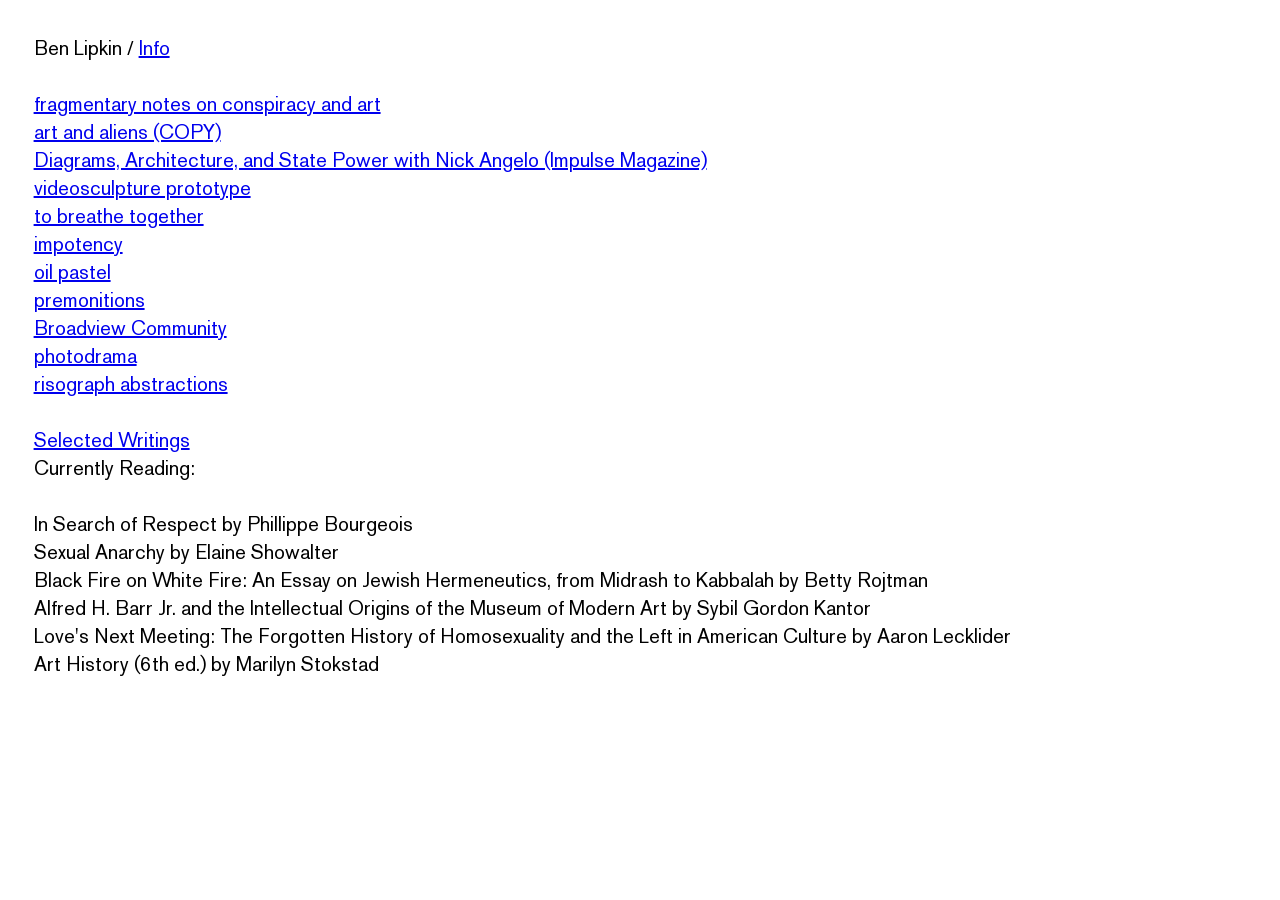
<file: index.html>
<!DOCTYPE html>
<html lang="en">
<head>
     <link rel="icon" type="image/x-icon" href="./favicon.png">
    <link rel="stylesheet" href="styles.css">
  
    <meta charset="UTF-8">
    <meta name="viewport" content="width=device-width, initial-scale=1.0">
    <title>Ben Lipkin was born June 6, 2001. </title>
</head>
<body>
    Ben Lipkin / <a href=info.html>Info</a>
    <br><br>
    
<a href= fragment.html> fragmentary notes on conspiracy and art</a> <br>
<a href="https://readcopy.co/XTRTRRSTRLS-Screening">art and aliens (COPY)</a> <br>
<a href="https://www.impulsemagazine.com/articles/diagrams-architecture-and-state-power-with-nick-angelo">Diagrams, Architecture, and State Power with Nick Angelo (Impulse Magazine)</a><br>
<a href=videosculptureuno.html> videosculpture prototype </a> <br>
<a href="tobreathe.html">to breathe together</a><br>
<a href="impotency.html">impotency</a>  <br>
<a href="oilpaste.html">oil pastel</a>  <br>
<a href="premonitions.html">premonitions</a> <br>
<a href="broadview.html">Broadview Community </a><br>
<a href="photodrama.html">photodrama </a><br>
<a href="riso.html">risograph abstractions</a> <br>
<br> 
<a href=Writings.html>Selected Writings </a><br>

Currently Reading:<br><br>
In Search of Respect by Phillippe Bourgeois<br>
Sexual Anarchy by Elaine Showalter<br>
Black Fire on White Fire: An Essay on Jewish Hermeneutics, from Midrash to Kabbalah by Betty Rojtman<br>
Alfred H. Barr Jr. and the Intellectual Origins of the Museum of Modern Art by Sybil Gordon Kantor<br>
Love's Next Meeting: The Forgotten History of Homosexuality and the Left in American Culture by Aaron Lecklider <br>
Art History (6th ed.) by Marilyn Stokstad

</html>
</file>
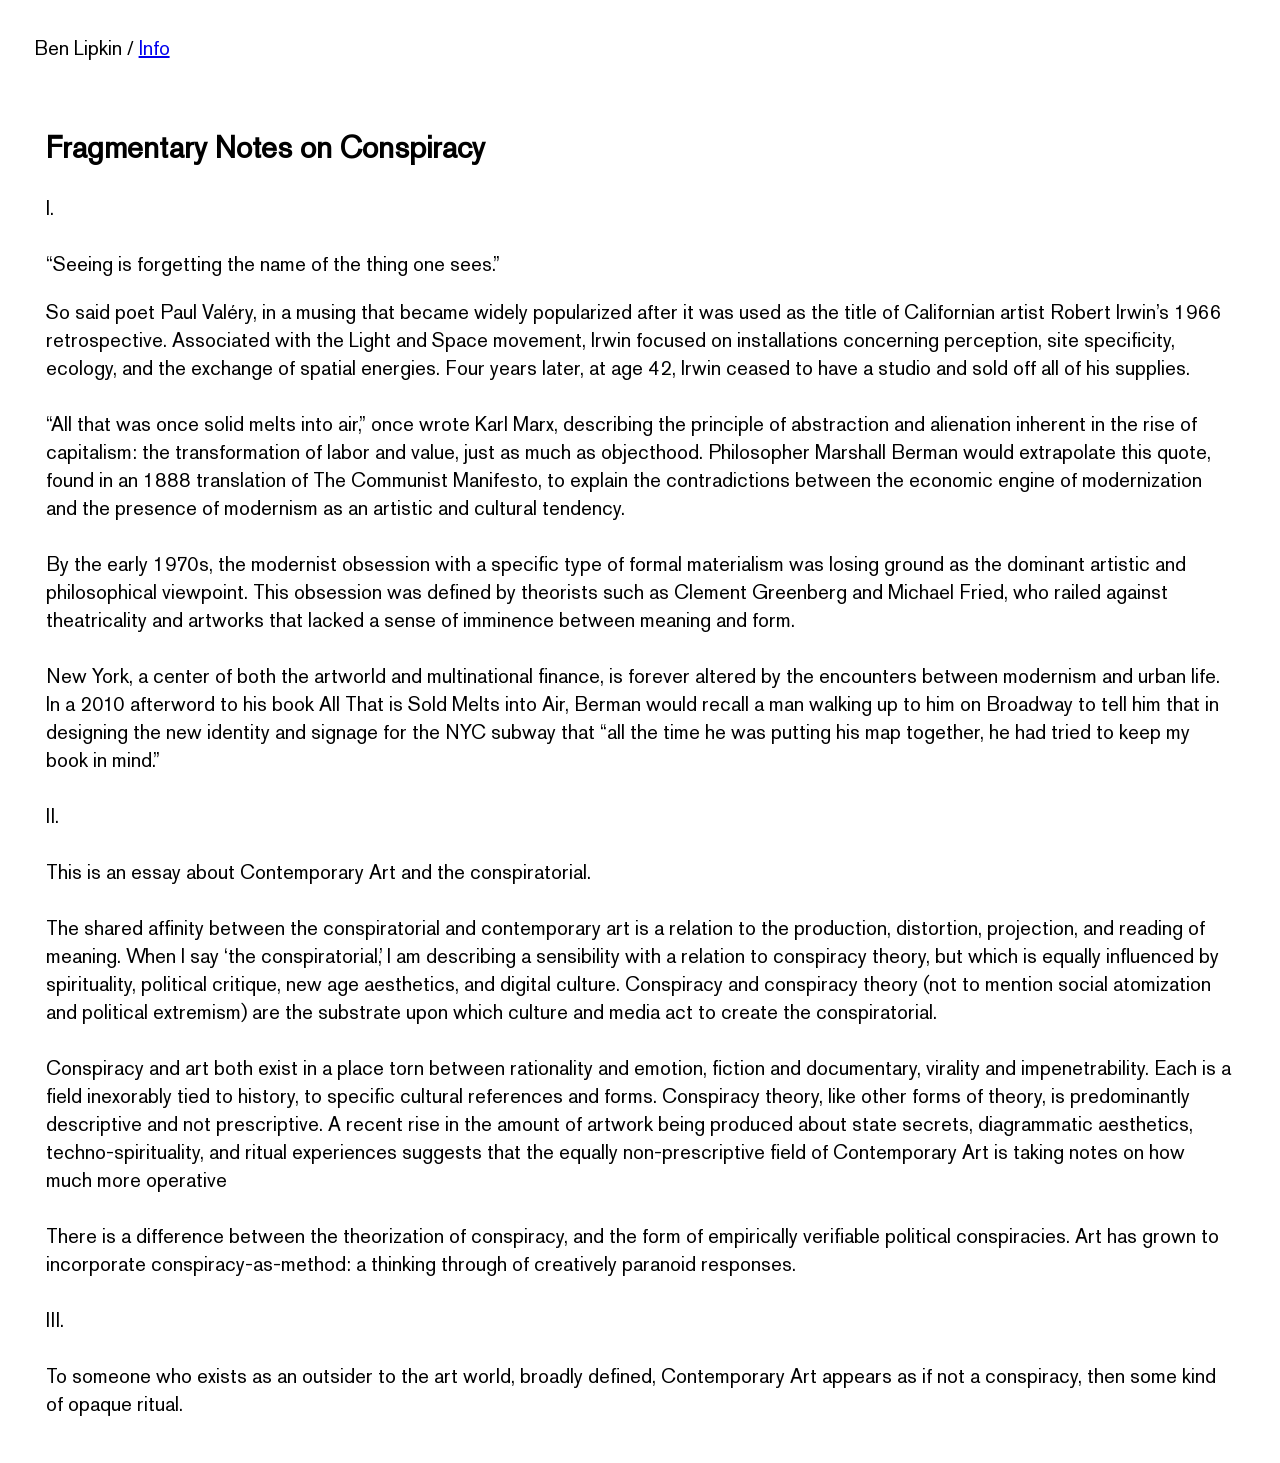
<file: fragment.html>
<!DOCTYPE html>
<html lang="en">
<head>
     <link rel="stylesheet" href="styles.css">
    <meta charset="UTF-8">
    <meta name="viewport" content="width=device-width, initial-scale=1.0">
    <title>Document</title>
</head>
<body>
    Ben Lipkin / <a href=info.html>Info</a>
    <br><br>
  
    <div class="para">
         <h2>Fragmentary Notes on Conspiracy</h2>
    <p>I.
       <br> <br>“Seeing is forgetting the name of the thing one sees.”</p>
       So said poet Paul Valéry, in a musing that became widely popularized after it was used as the title of Californian artist Robert Irwin’s 1966 retrospective. Associated with the Light and Space movement, Irwin focused on installations concerning perception, site specificity, ecology, and the exchange of spatial energies. Four years later, at age 42, Irwin ceased to have a studio and sold off all of his supplies. 
 <br> <br>
“All that was once solid melts into air,” once wrote Karl Marx, describing the principle of abstraction and alienation inherent in the rise of capitalism: the transformation of labor and value, just as much as objecthood. Philosopher Marshall Berman would extrapolate this quote, found in an 1888 translation of The Communist Manifesto, to explain the contradictions between the economic engine of modernization and the presence of modernism as an artistic and cultural tendency.
 <br> <br>
By the early 1970s, the modernist obsession with a specific type of formal materialism was losing ground as the dominant artistic and philosophical viewpoint. This obsession was defined by theorists such as Clement Greenberg and Michael Fried, who railed against theatricality and artworks that lacked a sense of imminence between meaning and form.
 <br> <br>
New York, a center of both the artworld and multinational finance, is forever altered by the encounters between modernism and urban life. In a 2010 afterword to his book All That is Sold Melts into Air, Berman would recall a man walking up to him on Broadway to tell him that in designing the new identity and signage for the NYC subway that “all the time he was putting his map together, he had tried to keep my book in mind.”

<br><br>
II. 
<br><br>
This is an essay about Contemporary Art and the conspiratorial.
<br><br>
The shared affinity between the conspiratorial and contemporary art is a relation to the production, distortion, projection, and reading of meaning. When I say ‘the conspiratorial,’ I am describing a sensibility with a relation to conspiracy theory, but which is equally influenced by spirituality, political critique, new age aesthetics, and digital culture. Conspiracy and conspiracy theory (not to mention social atomization and political extremism) are the substrate upon which culture and media act to create the conspiratorial. 
<br><br>
Conspiracy and art both exist in a place torn between rationality and emotion, fiction and documentary, virality and impenetrability. Each is a field inexorably tied to history, to specific cultural references and forms.

Conspiracy theory, like other forms of theory, is predominantly descriptive and not prescriptive. A recent rise in the amount of artwork being produced about state secrets, diagrammatic aesthetics, techno-spirituality, and ritual experiences suggests that the equally non-prescriptive field of Contemporary Art is taking notes on how much more operative
<br><br>
There is a difference between the theorization of conspiracy, and the form of empirically verifiable political conspiracies.

Art has grown to incorporate conspiracy-as-method: a thinking through of creatively paranoid responses.
<br><br>
III.
<br><br>
To someone who exists as an outsider to the art world, broadly defined, Contemporary Art appears as if not a conspiracy, then some kind of opaque ritual.
</div>
</file>
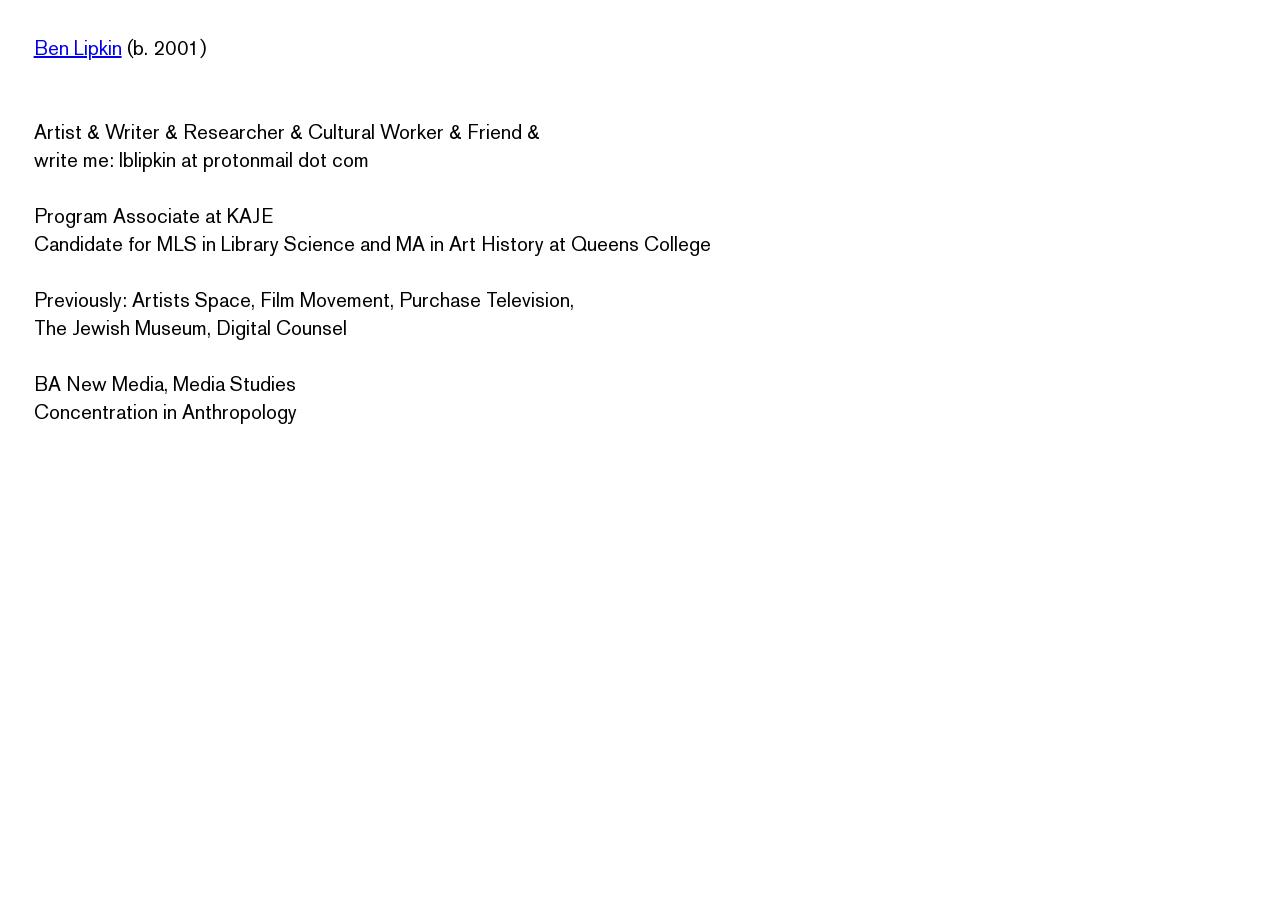
<file: info.html>
<!DOCTYPE html>
<html lang="en">
<head>
     <link rel="stylesheet" href="styles.css">
    <meta charset="UTF-8">
    <meta name="viewport" content="width=device-width, initial-scale=1.0">
    <title>Document</title>
</head>
<body>
  <a href="index.html">Ben Lipkin</a> (b. 2001)<br>
    <br><br>
    Artist & Writer & Researcher & Cultural Worker & Friend & <br>
    write me: lblipkin at protonmail dot com<br>
  
<br>
Program Associate at KAJE <br>
  Candidate for MLS in Library Science and MA in Art History at Queens College<br><br>

Previously: Artists Space, Film Movement, Purchase Television, <br>The Jewish Museum, Digital Counsel <br>
<br>
BA New Media, Media Studies<br>
Concentration in Anthropology
<br><br><br><br><br>
<video src="https://attachments.are.na/47881897/eae0ecb628c50929ce89ede09f081887.mp4?1784006181" autoplay loop>
</body>
</html>
</file>
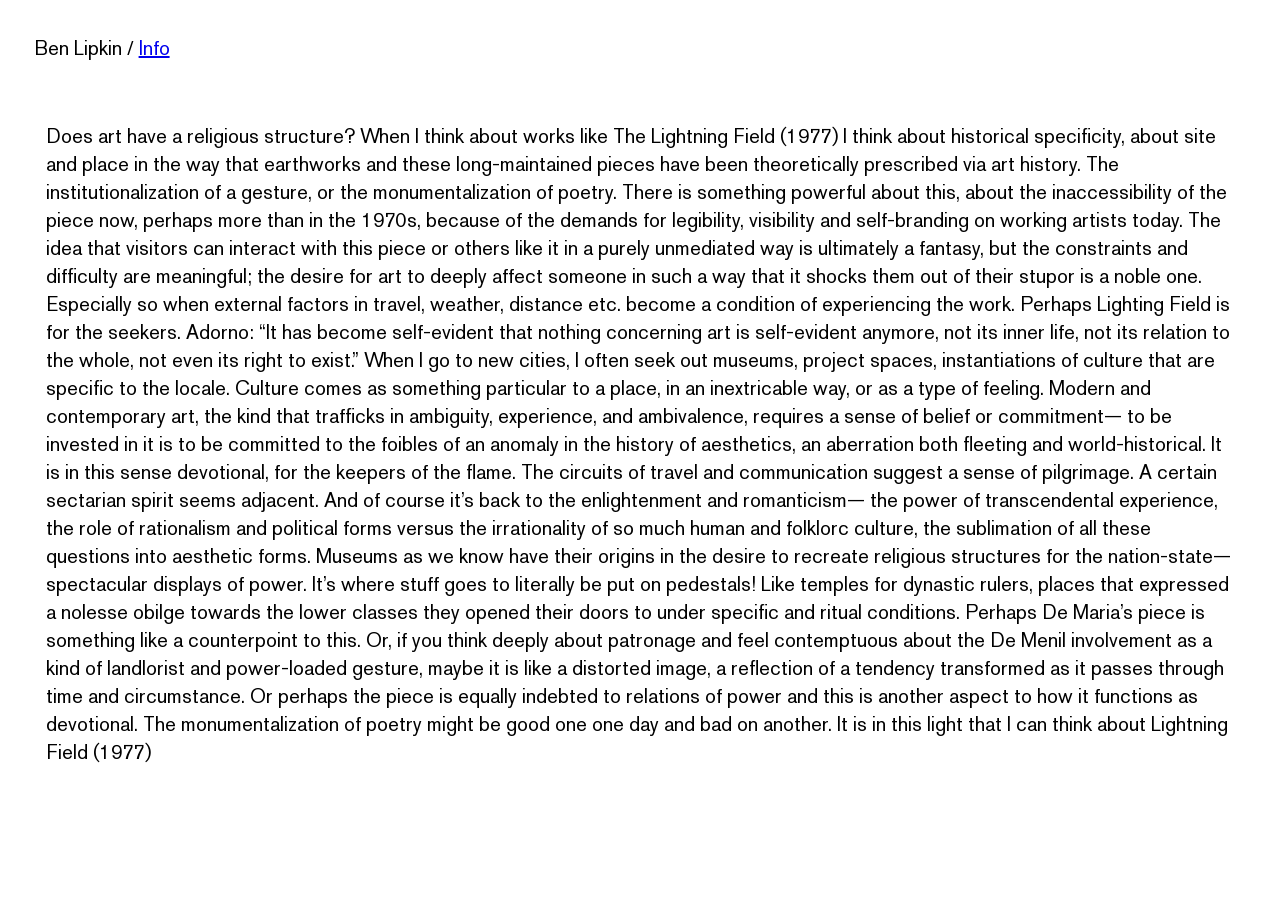
<file: lightning.html>
<!DOCTYPE html>
<html lang="en">
<head>
     <link rel="stylesheet" href="styles.css">
    <meta charset="UTF-8">
    <meta name="viewport" content="width=device-width, initial-scale=1.0">
    <title>Document</title>
</head>
<body>
    Ben Lipkin / <a href=info.html>Info</a>
    <br><br>
  
    <div class="para">

     
 <p>Does art have a religious structure?

When I think about works like The Lightning Field (1977) I think about historical specificity, about site and place in the way that earthworks and these long-maintained pieces have been theoretically prescribed via art history. The institutionalization of a gesture, or the monumentalization of poetry. There is something powerful about this, about the inaccessibility of the piece now, perhaps more than in the 1970s, because of the demands for legibility, visibility and self-branding on working artists today. The idea that visitors can interact with this piece or others like it in a purely unmediated way is ultimately a fantasy, but the constraints and difficulty are meaningful; the desire for art to deeply affect someone in such a way that it shocks them out of their stupor is a noble one. Especially so when external factors in travel, weather, distance etc. become a condition of experiencing the work. Perhaps Lighting Field is for the seekers.

Adorno: “It has become self-evident that nothing concerning art is self-evident anymore, not its inner life, not its relation to the whole, not even its right to exist.”

When I go to new cities, I often seek out museums, project spaces, instantiations of culture that are specific to the locale. Culture comes as something particular to a place, in an inextricable way, or as a type of feeling. Modern and contemporary art, the kind that trafficks in ambiguity, experience, and ambivalence, requires a sense of belief or commitment— to be invested in it is to be committed to the foibles of an anomaly in the history of aesthetics, an aberration both fleeting and world-historical. It is in this sense devotional, for the keepers of the flame. The circuits of travel and communication suggest a sense of pilgrimage. A certain sectarian spirit seems adjacent.

And of course it’s back to the enlightenment and romanticism— the power of transcendental experience, the role of rationalism and political forms versus the irrationality of so much human and folklorc culture, the sublimation of all these questions into aesthetic forms. Museums as we know have their origins in the desire to recreate religious structures for the nation-state— spectacular displays of power. It’s where stuff goes to literally be put on pedestals! Like temples for dynastic rulers, places that expressed a nolesse obilge towards the lower classes they opened their doors to under specific and ritual conditions.

Perhaps De Maria’s piece is something like a counterpoint to this. Or, if you think deeply about patronage and feel contemptuous about the De Menil involvement as a kind of landlorist and power-loaded gesture, maybe it is like a distorted image, a reflection of a tendency transformed as it passes through time and circumstance. Or perhaps the piece is equally indebted to relations of power and this is another aspect to how it functions as devotional. The monumentalization of poetry might be good one one day and bad on another.

It is in this light that I can think about Lightning Field (1977)</p>
</file>
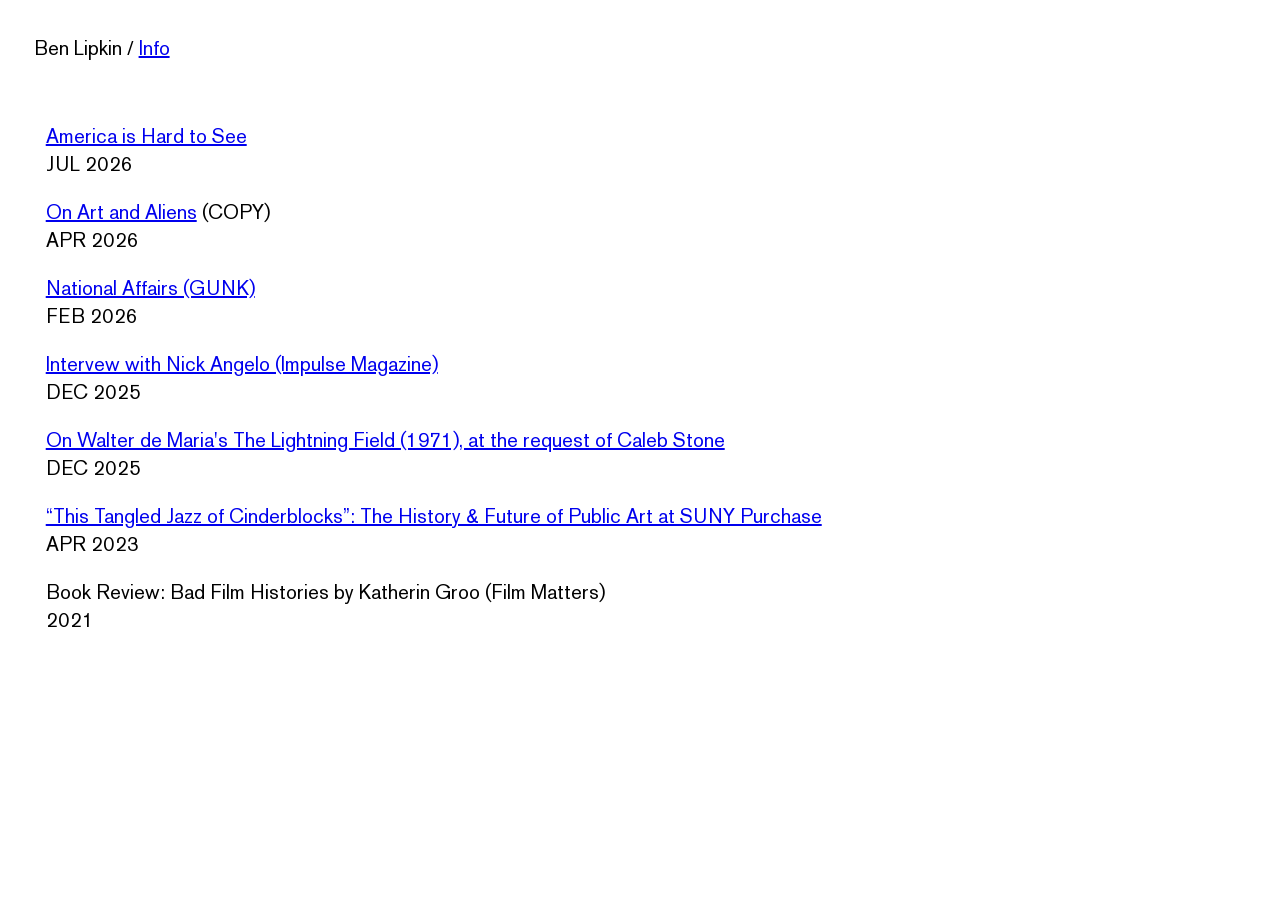
<file: Writings.html>
<!DOCTYPE html>
<html lang="en">
<head>
     <link rel="stylesheet" href="styles.css">
    <meta charset="UTF-8">
    <meta name="viewport" content="width=device-width, initial-scale=1.0">
    <title>Document</title>
</head>
<body>
    Ben Lipkin / <a href=info.html>Info</a>
    <br><br>
  
    <div class="para">

     
 <p><a href="https://phantomculture.substack.com/p/america-is-hard-to-see">America is Hard to See </a><br>
            JUL 2026
             <p><a href="https://readcopy.co/XTRTRRSTRLS-Screening">On Art and Aliens</a> (COPY)<br>
            APR 2026

            <p><a href="https://gunkyard.substack.com/p/january-poems-and-q-and-a-with-daffo?open=false#%C2%A7national-affairs">National Affairs (GUNK)</a><br>
            FEB 2026

               <p><a href="https://www.impulsemagazine.com/articles/diagrams-architecture-and-state-power-with-nick-angelo">Intervew with Nick Angelo (Impulse Magazine)</a> <br>
            DEC 2025

                <p><a href="lightning.html">On Walter de Maria's The Lightning Field (1971), at the request of Caleb Stone</a><br>
            DEC 2025

                   <p><a href="lightning.html">“This Tangled Jazz of Cinderblocks”: The History & Future of Public Art at SUNY Purchase</a><br>
            APR 2023

               <p><a ref="https://intellectdiscover.com/content/journals/10.1386/fm_00115_5"></a>Book Review: Bad Film Histories by Katherin Groo (Film Matters)</a><br>
            2021
</file>
<file: styles.css>
body {
    padding: 2%;
    font-family: Akzidenz;
    font-size: 1.25rem;
    margin-right: 50;
    line-height: 1.4;
}
@font-face {
    font-family: "Akzidenz";
    src: url("akzidenzgroteskpro_regular.ttf") format("opentype");
    font-weight: heavy;
    font-style: normal;
    font-display: swap;
}


.bleedheading{
    color:aliceblue
    
}


#gall {
    align-items: center;
    align-content: center;
}

.para {
   font-size: 1.25rem;
   padding: 5%;
   
}

.para {
   font-size: 1.25rem;
   padding: 1%;
   
}

.inset{
scale: 50%;
}

.broad {
    margin: 0;
  min-height: 100vh;
  background-image: url("https://freight.cargo.site/w/2000/q/75/i/ae1ba28575654dc6046454fd3f5d6fa04c5dd94f382627f0bbed032de49b89cc/L1010285.jpg");
  background-size: cover;
  background-position: center;
  background-repeat: no-repeat;
  background-attachment: fixed;
}
.new {
    margin: 0;
  min-height: 100vh;
  background-image: url("https://freight.cargo.site/w/2000/q/75/i/9d4df106b54f3a5ee903faacb38e173b63ab555853cc5dea7d2181f93808cbe0/IMG_5244.jpg");
  background-size: cover;
  background-position: center;
  background-repeat: no-repeat;
  background-attachment: fixed;
}
.conspiracy{
    margin: 0;
  min-height: 100vh;
  background-image: url("https://freight.cargo.site/w/2000/q/75/i/2e3e35c767cadca35d8046f07e40fa25d4a2043d429a513431a963faed1ed233/L1010272.jpg");
  background-size: cover;
  background-position: center;
  background-repeat: no-repeat;
  background-attachment: fixed;
}

.videosculpture{
   margin: 0;
  min-height: 100vh;
  background-image: url("https://freight.cargo.site/w/2000/q/75/i/9d4df106b54f3a5ee903faacb38e173b63ab555853cc5dea7d2181f93808cbe0/IMG_5244.jpg");
  background-size: cover;
  background-position: center;
  background-repeat: no-repeat;
  background-attachment: fixed;
}

.riso2{
    margin: 0;
  min-height: 100vh;
  background-image: url("https://freight.cargo.site/t/original/i/1399ffebb8d013011d2d92470c2c7ab37e0b0a2e66104024b102f6480723295d/img20230314_12353722.jpg");
  background-size: cover;
  background-position: center;
  background-repeat: no-repeat;
  background-attachment: fixed;
}
.riso{
 width: 1920px;
    height: 1080px;
    background-size: cover;
    background-repeat: no-repeat;
    background-position: center;
    cursor: pointer;
}

.oil {
 margin: 0;
  min-height: 100vh;
  background-image: url("https://s3.amazonaws.com/arena_images-temp/uploads%2F69ca8f3a-1729-404e-a5de-d2f83640898d%2Fimg20240203_14030620.jpg");
  background-size: cover;
  background-position: center;
  background-repeat: no-repeat;
  background-attachment: fixed;

}
</file>
